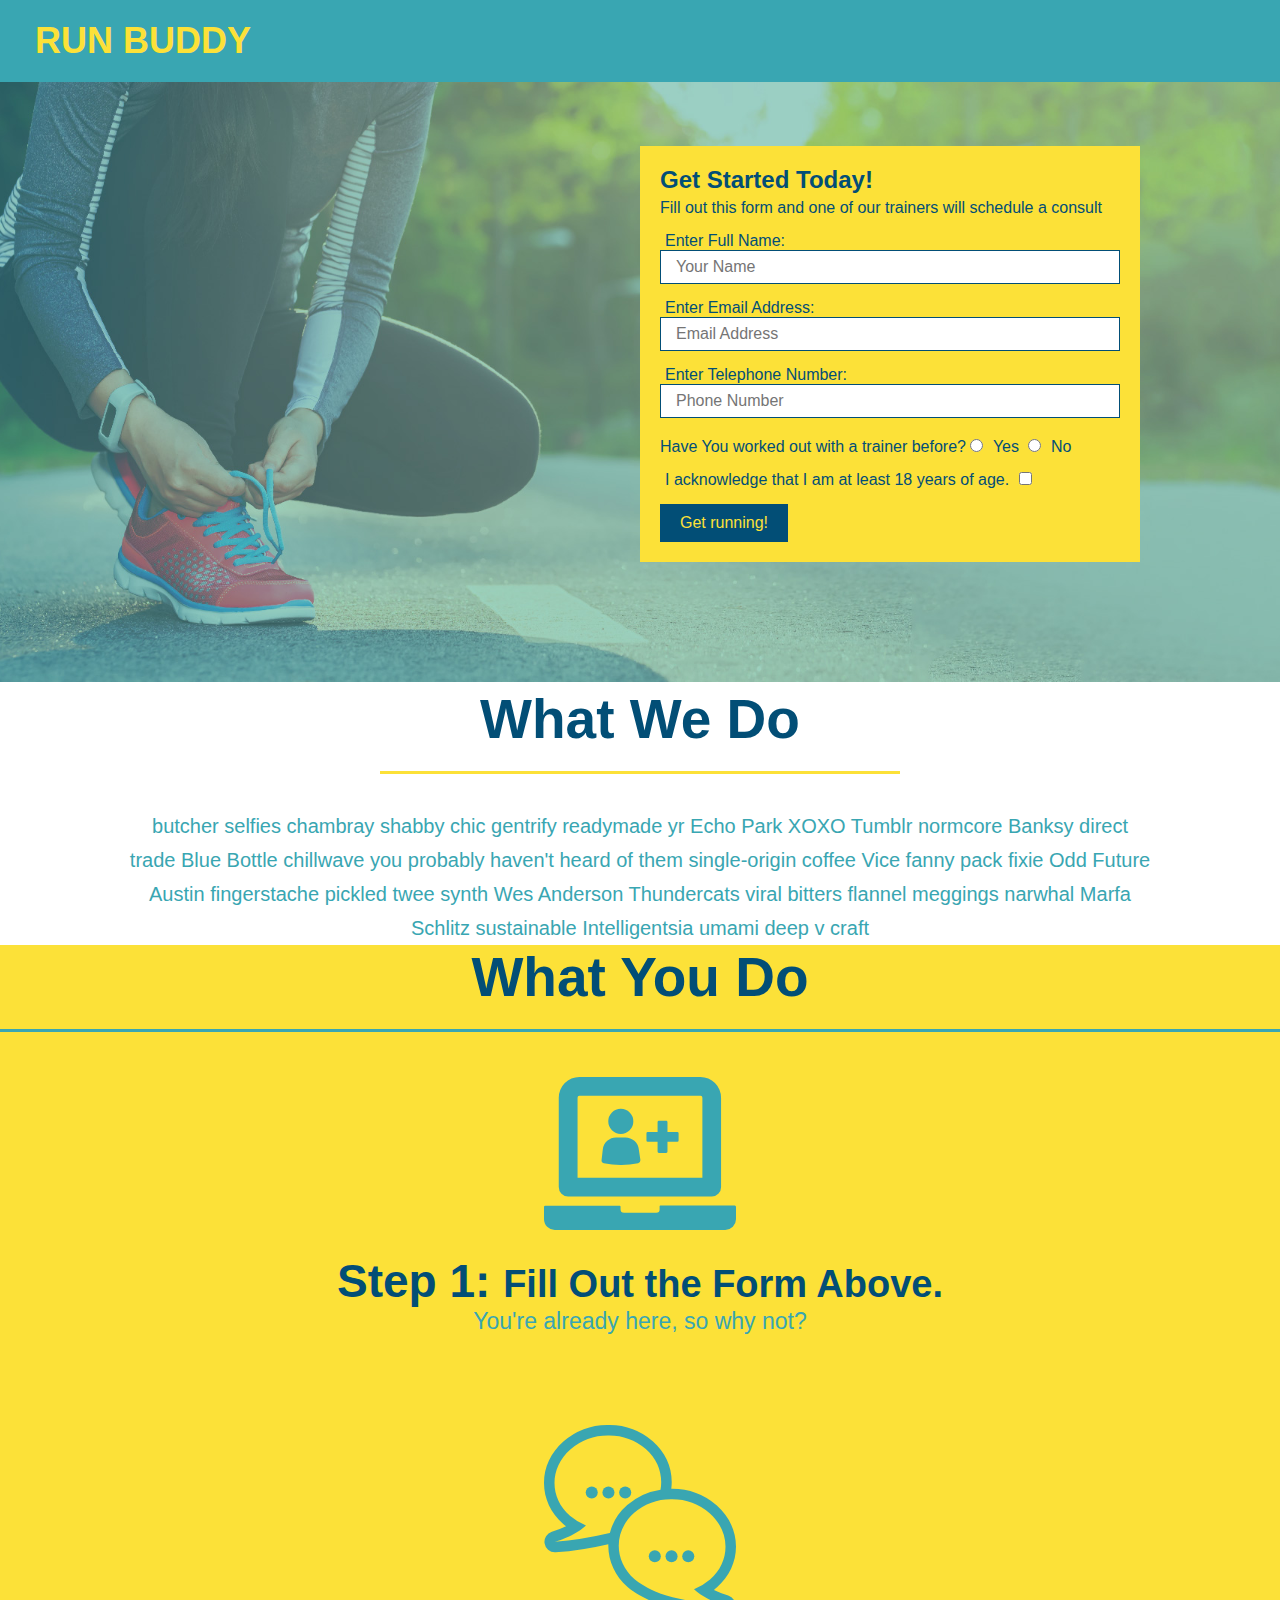
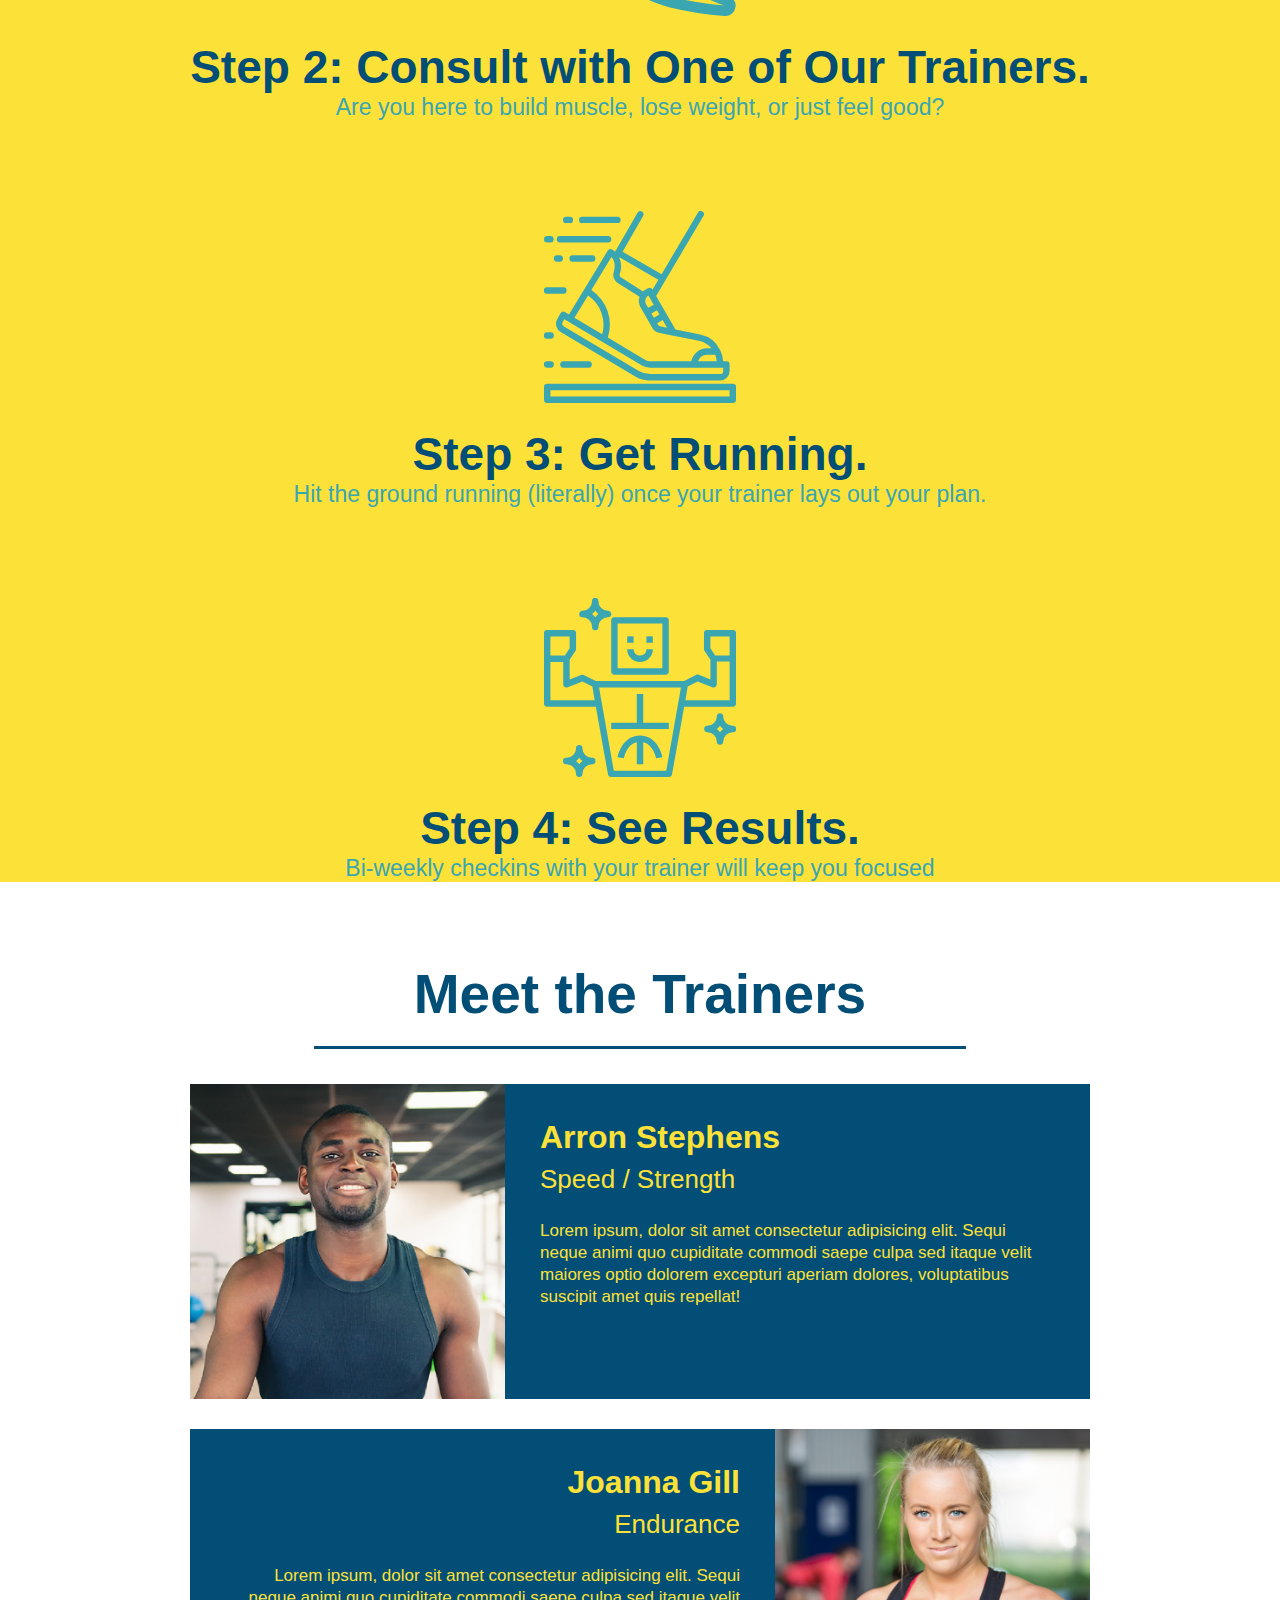
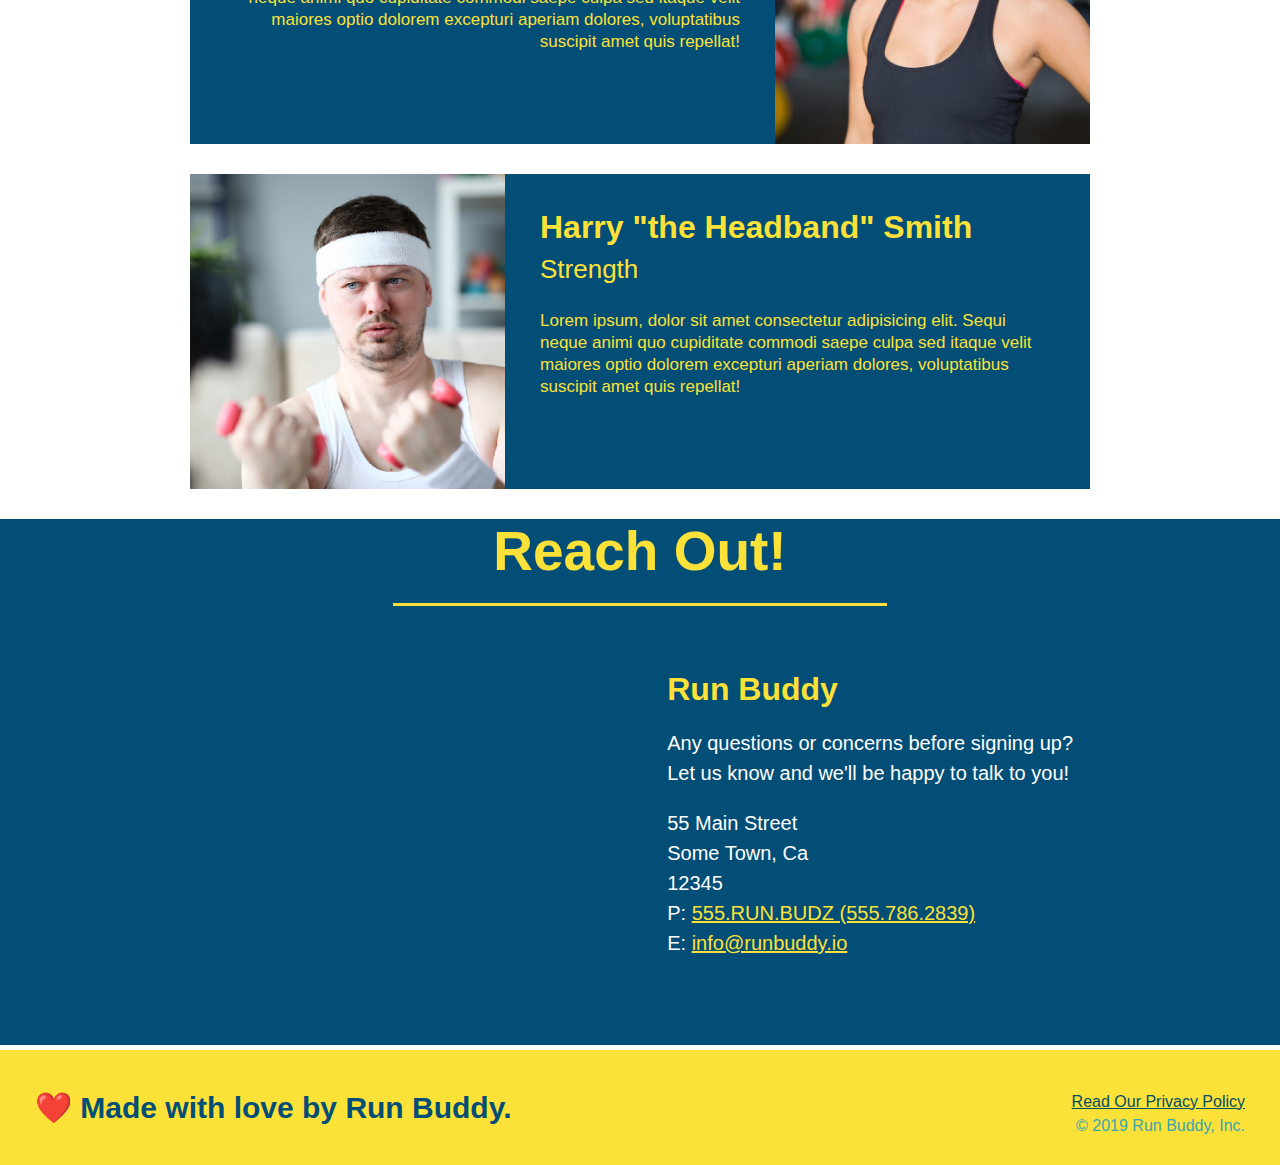
<file: index.html>
<!DOCTYPE html>
<html lang="en">
  <head>
    <meta charset="UTF-8" />
    <link rel="stylesheet" href="assets/css/style.css" />
    <title>Run Buddy</title>
  </head>
  <body>
    <header>
      <h1><a href="/">RUN BUDDY</a></h1>
      <nav>
        <ul>
          <li>
            <!-- Anchor element -->
            <a href="#what-we-do">What We Do</a>
          </li>
          <li>
            <a href="#what-you-do">What You Do</a>
          </li>
          <li>
            <a href="#your-trainers">Meet Our Trainers</a>
          </li>
          <li>
            <a href="#reach-out">Reach Out</a>
          </li>
        </ul>
      </nav>
    </header>

    <!-- hero/jumbotron -->
    <section class="hero">
      <!-- Building the Hero with signup form container-->
      <div class="hero-form">
        <h3>Get Started Today!</h3>
        <p>
          Fill out this form and one of our trainers will schedule a consult
        </p>
        <!--adding the form-->
        <form>
          <label for="name">Enter Full Name:</label>
          <input
            type="text"
            placeholder="Your Name"
            name="name"
            id="name"
            class="form-input"
          />
          <label for="email">Enter Email Address:</label>
          <input
            type="email"
            placeholder="Email Address"
            name="email"
            id="email"
            class="form-input"
          />
          <label for="phone">Enter Telephone Number:</label>
          <input
            type="tel"
            placeholder="Phone Number"
            name="phone"
            id="phone"
            class="form-input"
          />
          <!--Creating yes no button to check for user input-->
          <p>
            Have You worked out with a trainer before?
            <input type="radio" name="trainer-confirm" id="trainer-yes" />
            <label for="trainer-yes">Yes</label>
            <input type="radio" name="trainer-confirm" id="trainer-no" />
            <label for="trainer-no">No</label>
          </p>
          <!--Adding button to make sure user is 18-->
          <p>
            <label for="checkbox">
              I acknowledge that I am at least 18 years of age.
            </label>
            <input type="checkbox" name="age-confirm" id="checkbox" />
          </p>
          <button type="submit">Get running!</button>
        </form>
      </div>
    </section>

    <main class="content">
      <section id="what-we-do" class="intro">
   
        <h2>What We Do</h2>
        <p>
            butcher selfies chambray shabby chic gentrify readymade yr Echo Park XOXO Tumblr normcore Banksy direct trade Blue Bottle chillwave you probably haven't heard of them single-origin coffee Vice fanny pack fixie Odd Future Austin fingerstache pickled twee synth Wes Anderson Thundercats viral bitters flannel meggings narwhal Marfa Schlitz sustainable Intelligentsia umami deep v craft
          </p>
      </section>
      <section id="what-you-do" class="steps">
        <h2>What You Do</h2>
        <div>
             <!-- insert this img element -->
            <img src="./assets/images/step-1.svg" alt="" />
            <h3>Step 1: <span>Fill Out the Form Above.</span></h3>
                <p>You're already here, so why not?</p>
          </div>
        
          <div>
            <img src="./assets/images/step-2.svg" alt="" />
            <h3>Step 2: Consult with One of Our Trainers.</h3>
            <p>Are you here to build muscle, lose weight, or just feel good?</p>
          </div>
        
          <div>
            <img src="./assets/images/step-3.svg" alt="" />
            <h3>Step 3: Get Running.</h3>
            <p>Hit the ground running (literally) once your trainer lays out your plan.</p>
          </div>
        
          <div>
            <img src="./assets/images/step-4.svg" alt="" />
            <h3>Step 4: See Results.</h3>
            <p>Bi-weekly checkins with your trainer will keep you focused</p>
          </div>
      </section>
  
        <section id="your-trainers" class="trainers">
          <h2 class="section-title primary-border">Meet the Trainers</h2>
       
        <article class="trainer">
          <img src="./assets/images/trainer-1.jpg" alt="Arron Stephens in his workout clothes, ready to pump iron" />
          <div class="trainer-bio text-left">
            <h3>Arron Stephens</h3>
            <h4>Speed / Strength</h4>
            <p>
              Lorem ipsum, dolor sit amet consectetur adipisicing elit. Sequi neque animi quo cupiditate commodi saepe culpa sed
              itaque velit maiores optio dolorem excepturi aperiam dolores, voluptatibus suscipit amet quis repellat!
            </p>
          </div>
        </article>

        <article class="trainer">
          <div class="trainer-bio text-right">
            <h3>Joanna Gill</h3>
            <h4>Endurance</h4>
            <p>
              Lorem ipsum, dolor sit amet consectetur adipisicing elit. Sequi neque animi quo cupiditate commodi saepe culpa sed
              itaque velit maiores optio dolorem excepturi aperiam dolores, voluptatibus suscipit amet quis repellat!
            </p>
          </div>
          <img src="./assets/images/trainer-2.jpg" alt="Joanna Gill cooling off after a workout" />
        </article>
        
        <!-- third trainer bio -->
        <article class="trainer">
          <img src="./assets/images/trainer-3.jpg" alt="Harry Smith wearing a headband and lifting comically small pink weights" />
          <div class="trainer-bio text-left">
            <h3>Harry "the Headband" Smith</h3>
            <h4>Strength</h4>
            <p>
              Lorem ipsum, dolor sit amet consectetur adipisicing elit. Sequi neque animi quo cupiditate commodi saepe culpa sed
              itaque velit maiores optio dolorem excepturi aperiam dolores, voluptatibus suscipit amet quis repellat!
            </p>
          </div>
        </article>
     
      </section>
      <section id="reach-out" class="contact">
     
        <h2 class="section-title secondary-border">Reach Out!</h2>
        <div class="contact-info">
          <iframe
          src="https://www.google.com/maps/embed?pb=!1m14!1m12!1m3!1d12182.30520634488!2d-74.0652613!3d40.2407219!2m3!1f0!2f0!3f0!3m2!1i1024!2i768!4f13.1!5e0!3m2!1sen!2sus!4v1561060983193!5m2!1sen!2sus"
          frameborder="0"
          height="400"
          width="400"
          style="border:0"
          allowfullscreen
        >
        </iframe>
       
        <div>
          <h3>Run Buddy</h3>
          <p>
            Any questions or concerns before signing up?
            <br />
            Let us know and we'll be happy to talk to you!
          </p>
          <address>
            55 Main Street <br/>
            Some Town, Ca <br/>
            12345<br />
            P: <a href="tel:5557862839">555.RUN.BUDZ (555.786.2839)</a><br/>
            E: <a href="mailto:info@runbuddy.io">info@runbuddy.io</a>
          </address>
        </div>
      </div>
      </section>
    </main>

    <!-- footer -->
    <footer>
      <h2>❤️ Made with love by Run Buddy.</h2>
      <div>
        <a href="privacy-policy.html">Read Our Privacy Policy</a><br />
        &copy; 2019 Run Buddy, Inc.
      </div>
    </footer>
  </body>
</html>
</file>
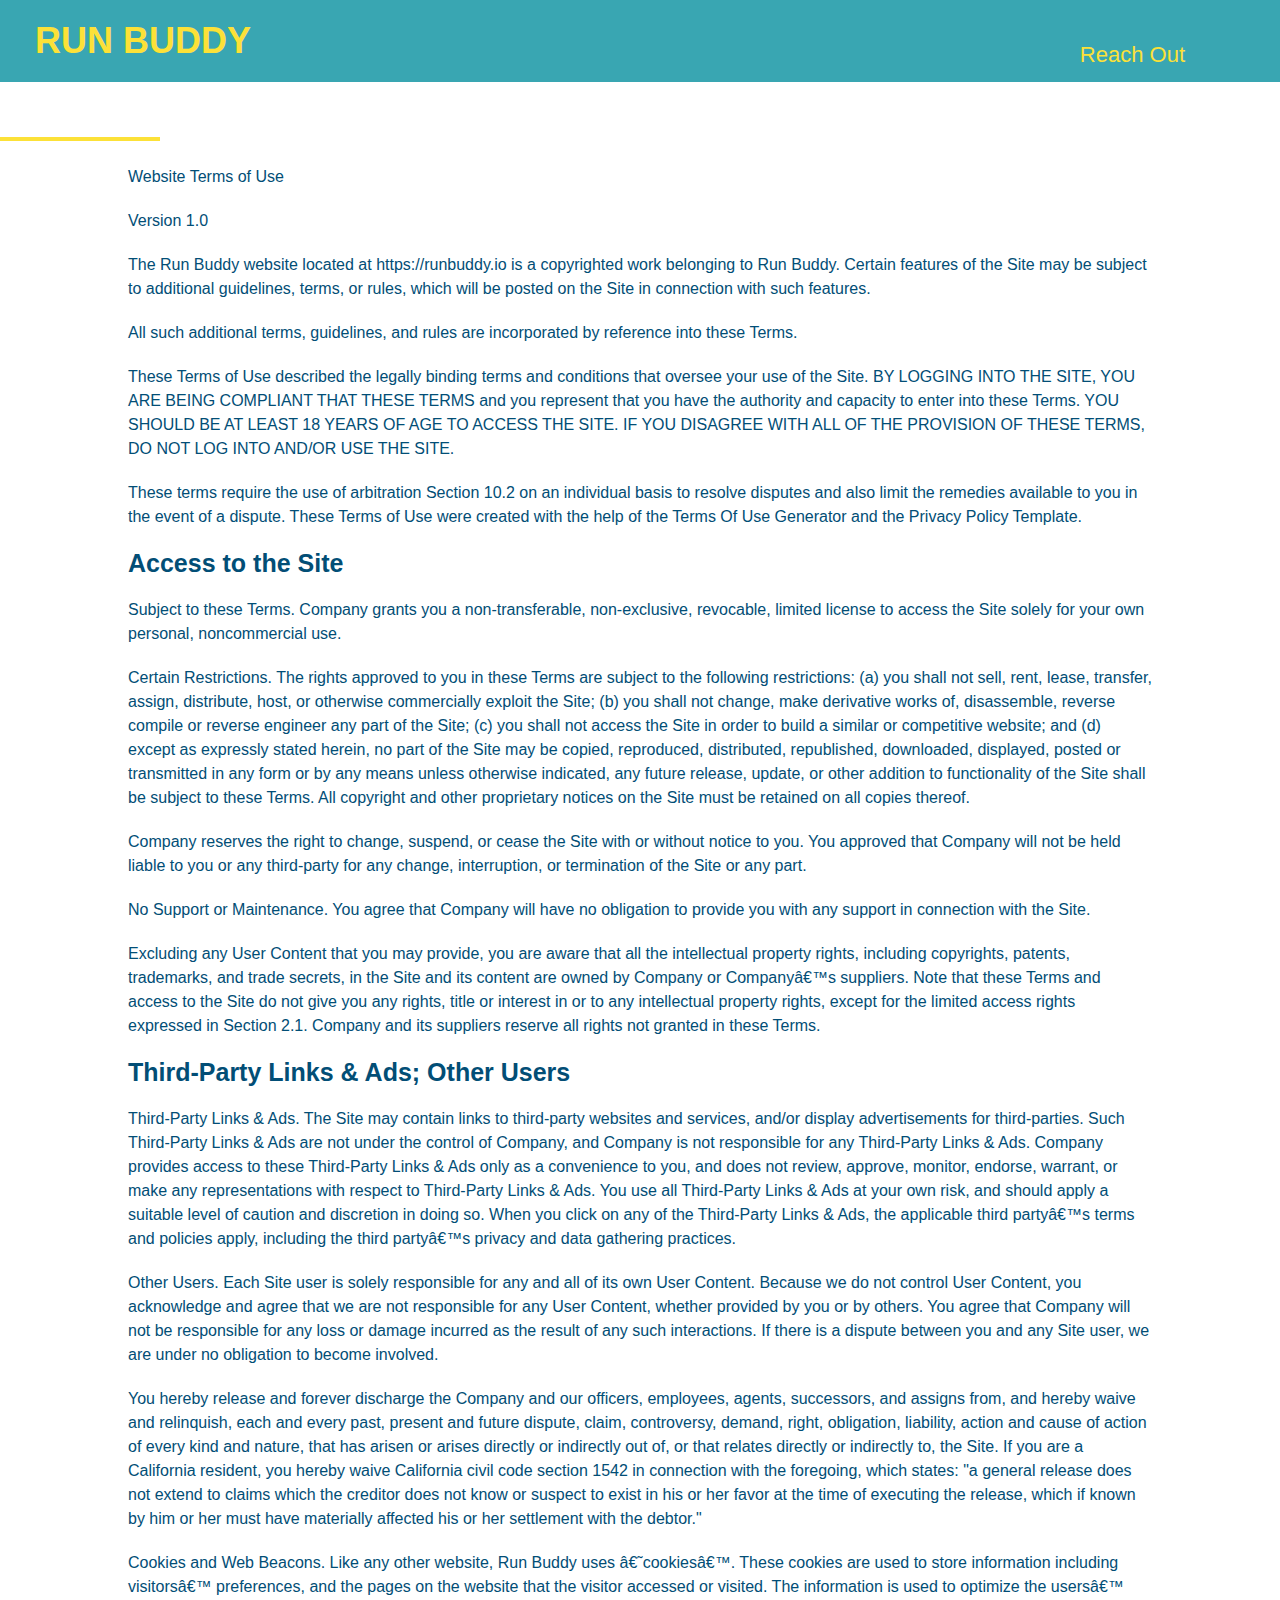
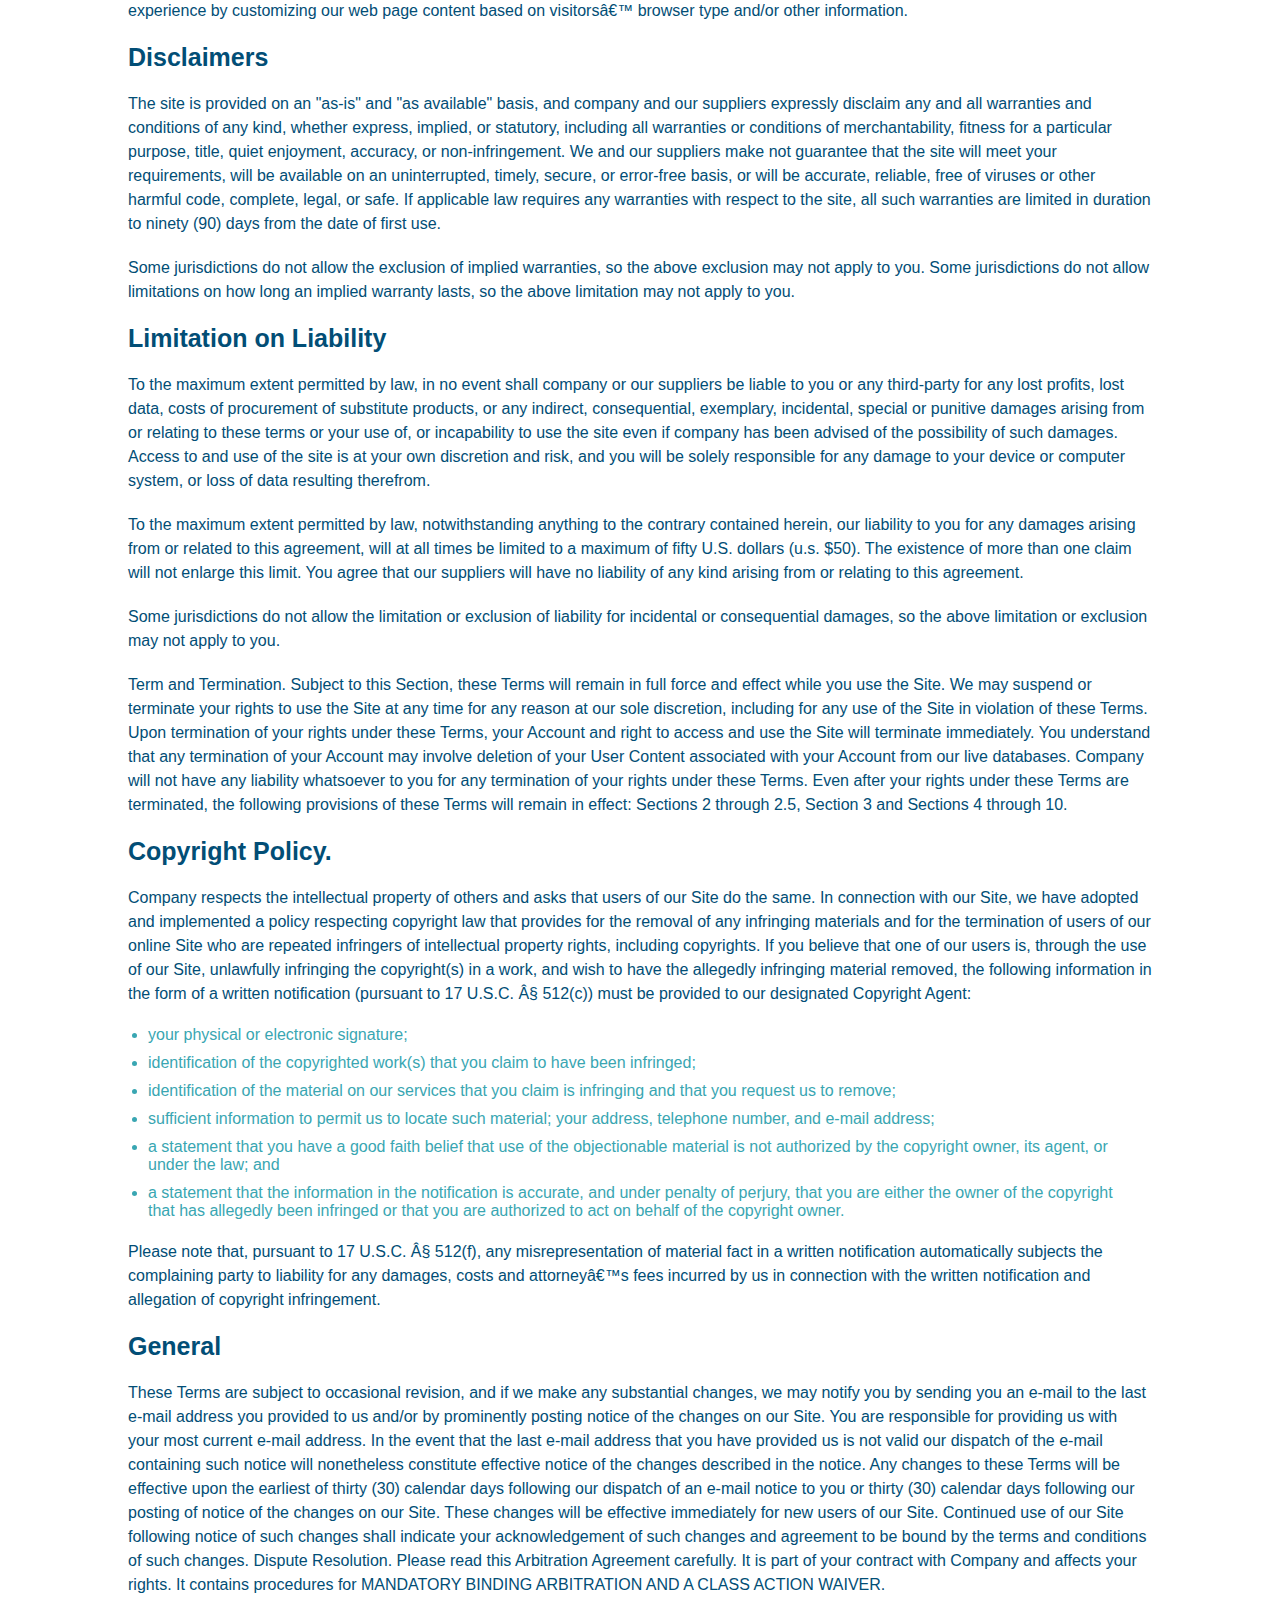
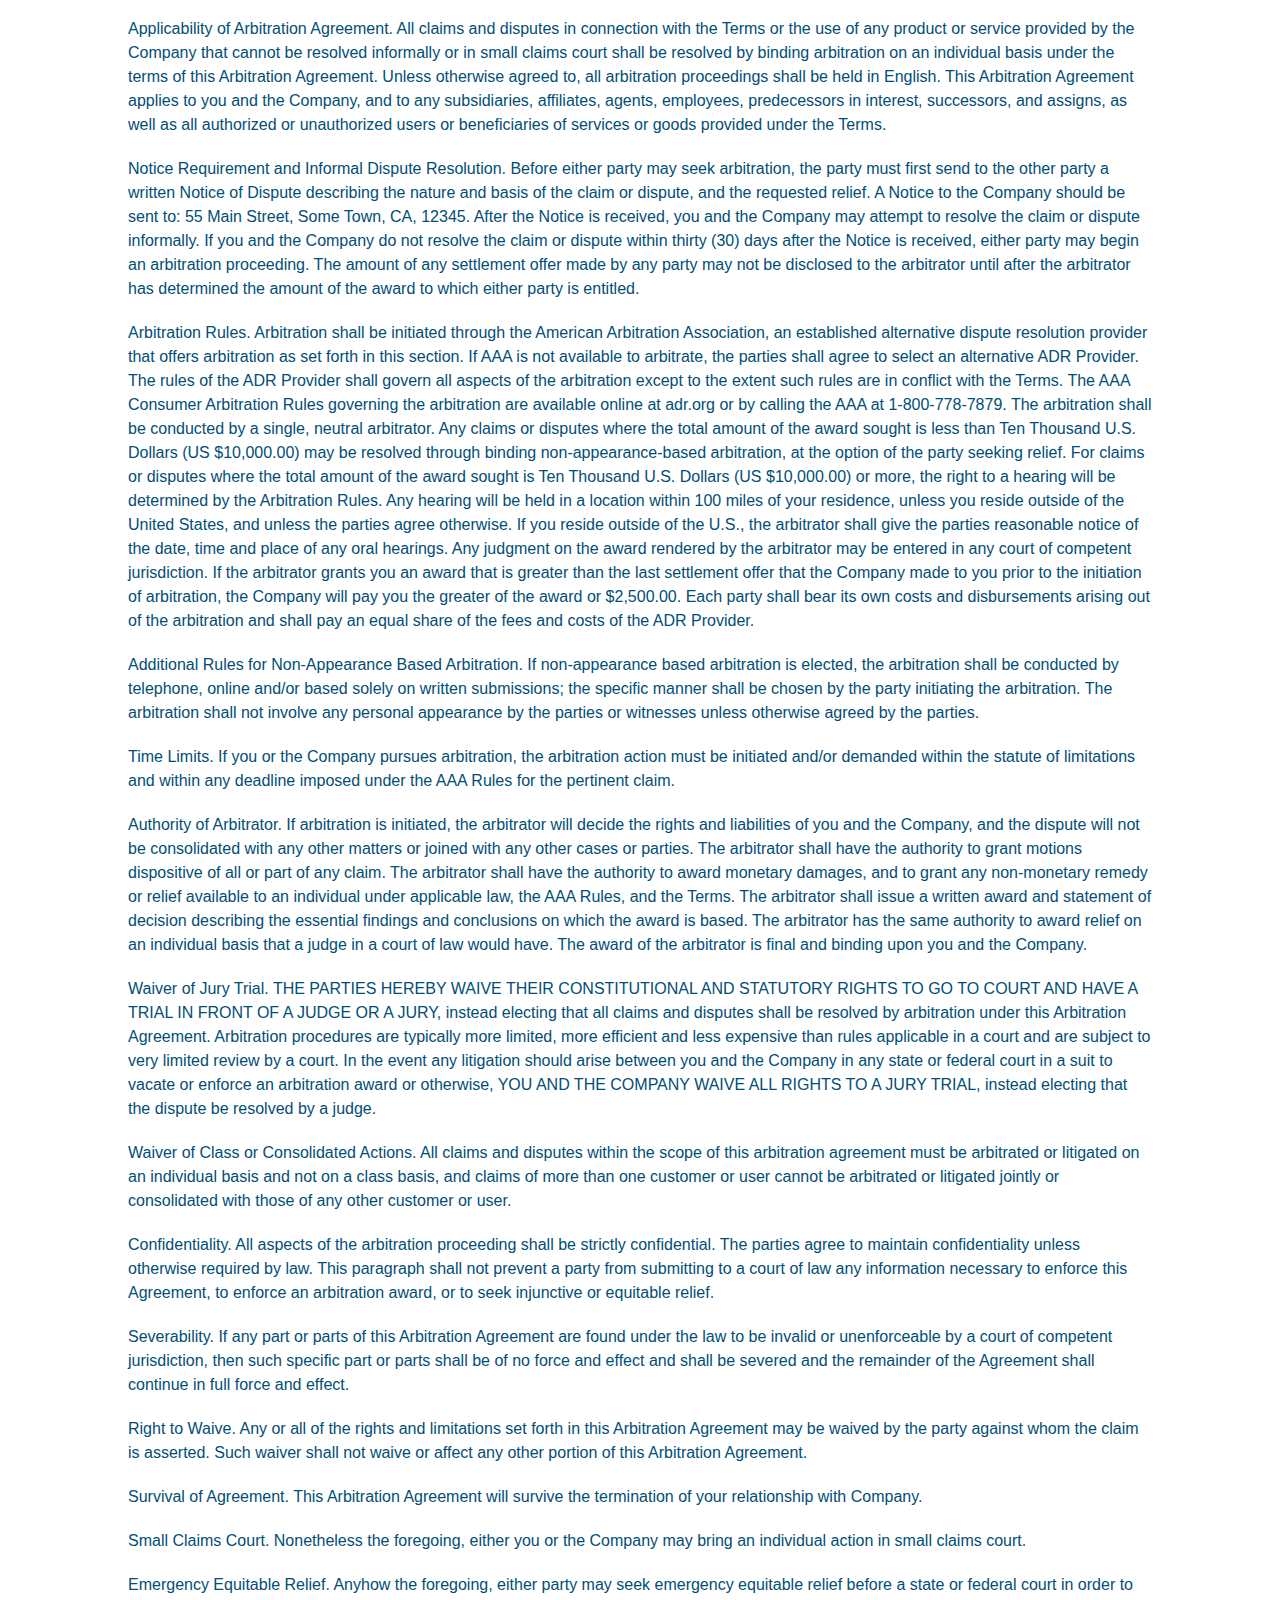
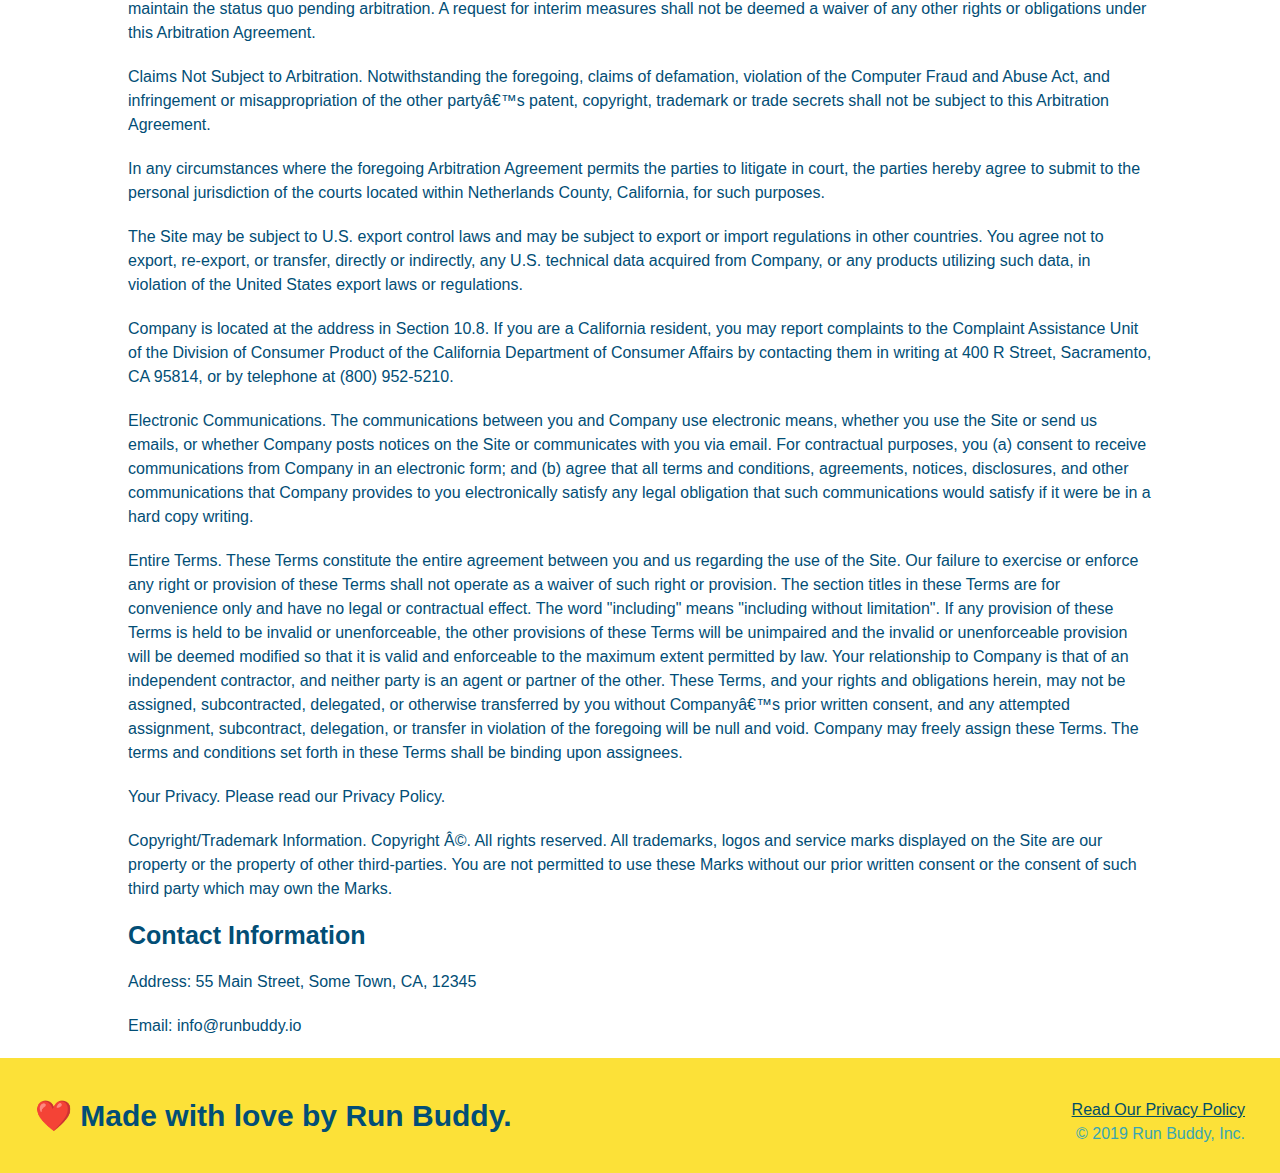
<file: privacy-policy.html>
<!DOCTYPE html>
<html lang="en">
  <head>
    <meta charset="UTF-8" />
    <link rel="stylesheet" href="./assets/css/style.css" /> 
    <link rel="stylesheet" href="./assets/css/secondary-styles.css">  
    <title>Privacy Policy - Run Buddy</title>
  </head>
  <body>
    <header>
        <h1><a href="/">RUN BUDDY</a></h1>
        <nav>
          <ul>
            <li>
              <a href="#reach-out">Reach Out</a>
            </li>
          </ul>
        </nav>
      </header>
      <div class="hero hero-secondary"></div>
        <h2 class="page-title">
        </h2>
    
      <article class="secondary-content">
          
      <p>
        Website Terms of Use
      </p>

      <p>
        Version 1.0
      </p>

      <p>
        The Run Buddy website located at https://runbuddy.io is a copyrighted work belonging to Run Buddy. Certain
        features of the Site may be subject to additional guidelines, terms, or rules, which will be posted on the Site
        in connection with such features.
      </p>

      <p>
        All such additional terms, guidelines, and rules are incorporated by reference into these Terms.
      </p>

      <p>
        These Terms of Use described the legally binding terms and conditions that oversee your use of the Site. BY
        LOGGING INTO THE SITE, YOU ARE BEING COMPLIANT THAT THESE TERMS and you represent that you have the authority
        and capacity to enter into these Terms. YOU SHOULD BE AT LEAST 18 YEARS OF AGE TO ACCESS THE SITE. IF YOU
        DISAGREE WITH ALL OF THE PROVISION OF THESE TERMS, DO NOT LOG INTO AND/OR USE THE SITE.
      </p>

      <p>
        These terms require the use of arbitration Section 10.2 on an individual basis to resolve disputes and also
        limit the remedies available to you in the event of a dispute. These Terms of Use were created with the help of
        the Terms Of Use Generator and the Privacy Policy Template.
      </p>

      <h3>
        Access to the Site
      </h3>

      <p>
        Subject to these Terms. Company grants you a non-transferable, non-exclusive, revocable, limited license to
        access the Site solely for your own personal, noncommercial use.
      </p>

      <p>
        Certain Restrictions. The rights approved to you in these Terms are subject to the following restrictions: (a)
        you shall not sell, rent, lease, transfer, assign, distribute, host, or otherwise commercially exploit the Site;
        (b) you shall not change, make derivative works of, disassemble, reverse compile or reverse engineer any part of
        the Site; (c) you shall not access the Site in order to build a similar or competitive website; and (d) except
        as expressly stated herein, no part of the Site may be copied, reproduced, distributed, republished, downloaded,
        displayed, posted or transmitted in any form or by any means unless otherwise indicated, any future release,
        update, or other addition to functionality of the Site shall be subject to these Terms. All copyright and other
        proprietary notices on the Site must be retained on all copies thereof.
      </p>

      <p>
        Company reserves the right to change, suspend, or cease the Site with or without notice to you. You approved
        that Company will not be held liable to you or any third-party for any change, interruption, or termination of
        the Site or any part.
      </p>

      <p>
        No Support or Maintenance. You agree that Company will have no obligation to provide you with any support in
        connection with the Site.
      </p>

      <p>
        Excluding any User Content that you may provide, you are aware that all the intellectual property rights,
        including copyrights, patents, trademarks, and trade secrets, in the Site and its content are owned by Company
        or Companyâ€™s suppliers. Note that these Terms and access to the Site do not give you any rights, title or
        interest in or to any intellectual property rights, except for the limited access rights expressed in Section
        2.1. Company and its suppliers reserve all rights not granted in these Terms.
      </p>

      <h3>
        Third-Party Links & Ads; Other Users
      </h3>

      <p>
        Third-Party Links & Ads. The Site may contain links to third-party websites and services, and/or display
        advertisements for third-parties. Such Third-Party Links & Ads are not under the control of Company, and Company
        is not responsible for any Third-Party Links & Ads. Company provides access to these Third-Party Links & Ads
        only as a convenience to you, and does not review, approve, monitor, endorse, warrant, or make any
        representations with respect to Third-Party Links & Ads. You use all Third-Party Links & Ads at your own risk,
        and should apply a suitable level of caution and discretion in doing so. When you click on any of the
        Third-Party Links & Ads, the applicable third partyâ€™s terms and policies apply, including the third partyâ€™s
        privacy and data gathering practices.
      </p>

      <p>
        Other Users. Each Site user is solely responsible for any and all of its own User Content. Because we do not
        control User Content, you acknowledge and agree that we are not responsible for any User Content, whether
        provided by you or by others. You agree that Company will not be responsible for any loss or damage incurred as
        the result of any such interactions. If there is a dispute between you and any Site user, we are under no
        obligation to become involved.
      </p>

      <p>
        You hereby release and forever discharge the Company and our officers, employees, agents, successors, and
        assigns from, and hereby waive and relinquish, each and every past, present and future dispute, claim,
        controversy, demand, right, obligation, liability, action and cause of action of every kind and nature, that has
        arisen or arises directly or indirectly out of, or that relates directly or indirectly to, the Site. If you are
        a California resident, you hereby waive California civil code section 1542 in connection with the foregoing,
        which states: "a general release does not extend to claims which the creditor does not know or suspect to exist
        in his or her favor at the time of executing the release, which if known by him or her must have materially
        affected his or her settlement with the debtor."
      </p>

      <p>
        Cookies and Web Beacons. Like any other website, Run Buddy uses â€˜cookiesâ€™. These cookies are used to store
        information including visitorsâ€™ preferences, and the pages on the website that the visitor accessed or visited.
        The information is used to optimize the usersâ€™ experience by customizing our web page content based on visitorsâ€™
        browser type and/or other information.
      </p>

      <h3>
        Disclaimers
      </h3>

      <p>
        The site is provided on an "as-is" and "as available" basis, and company and our suppliers expressly disclaim
        any and all warranties and conditions of any kind, whether express, implied, or statutory, including all
        warranties or conditions of merchantability, fitness for a particular purpose, title, quiet enjoyment, accuracy,
        or non-infringement. We and our suppliers make not guarantee that the site will meet your requirements, will be
        available on an uninterrupted, timely, secure, or error-free basis, or will be accurate, reliable, free of
        viruses or other harmful code, complete, legal, or safe. If applicable law requires any warranties with respect
        to the site, all such warranties are limited in duration to ninety (90) days from the date of first use.
      </p>

      <p>
        Some jurisdictions do not allow the exclusion of implied warranties, so the above exclusion may not apply to
        you. Some jurisdictions do not allow limitations on how long an implied warranty lasts, so the above limitation
        may not apply to you.
      </p>

      <h3>
        Limitation on Liability
      </h3>

      <p>
        To the maximum extent permitted by law, in no event shall company or our suppliers be liable to you or any
        third-party for any lost profits, lost data, costs of procurement of substitute products, or any indirect,
        consequential, exemplary, incidental, special or punitive damages arising from or relating to these terms or
        your use of, or incapability to use the site even if company has been advised of the possibility of such
        damages. Access to and use of the site is at your own discretion and risk, and you will be solely responsible
        for any damage to your device or computer system, or loss of data resulting therefrom.
      </p>

      <p>
        To the maximum extent permitted by law, notwithstanding anything to the contrary contained herein, our liability
        to you for any damages arising from or related to this agreement, will at all times be limited to a maximum of
        fifty U.S. dollars (u.s. $50). The existence of more than one claim will not enlarge this limit. You agree that
        our suppliers will have no liability of any kind arising from or relating to this agreement.
      </p>

      <p>
        Some jurisdictions do not allow the limitation or exclusion of liability for incidental or consequential
        damages, so the above limitation or exclusion may not apply to you.
      </p>

      <p>
        Term and Termination. Subject to this Section, these Terms will remain in full force and effect while you use
        the Site. We may suspend or terminate your rights to use the Site at any time for any reason at our sole
        discretion, including for any use of the Site in violation of these Terms. Upon termination of your rights under
        these Terms, your Account and right to access and use the Site will terminate immediately. You understand that
        any termination of your Account may involve deletion of your User Content associated with your Account from our
        live databases. Company will not have any liability whatsoever to you for any termination of your rights under
        these Terms. Even after your rights under these Terms are terminated, the following provisions of these Terms
        will remain in effect: Sections 2 through 2.5, Section 3 and Sections 4 through 10.
      </p>

      <h3>
        Copyright Policy.
      </h3>

      <p>
        Company respects the intellectual property of others and asks that users of our Site do the same. In connection
        with our Site, we have adopted and implemented a policy respecting copyright law that provides for the removal
        of any infringing materials and for the termination of users of our online Site who are repeated infringers of
        intellectual property rights, including copyrights. If you believe that one of our users is, through the use of
        our Site, unlawfully infringing the copyright(s) in a work, and wish to have the allegedly infringing material
        removed, the following information in the form of a written notification (pursuant to 17 U.S.C. Â§ 512(c)) must
        be provided to our designated Copyright Agent:
      </p>

      <ul>
        <li>
          your physical or electronic signature;
        </li>
        <li>
          identification of the copyrighted work(s) that you claim to have been infringed;
        </li>
        <li>
          identification of the material on our services that you claim is infringing and that you request us to remove;
        </li>
        <li>
          sufficient information to permit us to locate such material; your address, telephone number, and e-mail
          address;
        </li>
        <li>
          a statement that you have a good faith belief that use of the objectionable material is not authorized by the
          copyright owner, its agent, or under the law; and
        </li>
        <li>
          a statement that the information in the notification is accurate, and under penalty of perjury, that you are
          either the owner of the copyright that has allegedly been infringed or that you are authorized to act on
          behalf of the copyright owner.
        </li>
      </ul>

      <p>
        Please note that, pursuant to 17 U.S.C. Â§ 512(f), any misrepresentation of material fact in a written
        notification automatically subjects the complaining party to liability for any damages, costs and attorneyâ€™s
        fees incurred by us in connection with the written notification and allegation of copyright infringement.
      </p>

      <h3>
        General
      </h3>

      <p>
        These Terms are subject to occasional revision, and if we make any substantial changes, we may notify you by
        sending you an e-mail to the last e-mail address you provided to us and/or by prominently posting notice of the
        changes on our Site. You are responsible for providing us with your most current e-mail address. In the event
        that the last e-mail address that you have provided us is not valid our dispatch of the e-mail containing such
        notice will nonetheless constitute effective notice of the changes described in the notice. Any changes to these
        Terms will be effective upon the earliest of thirty (30) calendar days following our dispatch of an e-mail
        notice to you or thirty (30) calendar days following our posting of notice of the changes on our Site. These
        changes will be effective immediately for new users of our Site. Continued use of our Site following notice of
        such changes shall indicate your acknowledgement of such changes and agreement to be bound by the terms and
        conditions of such changes. Dispute Resolution. Please read this Arbitration Agreement carefully. It is part of
        your contract with Company and affects your rights. It contains procedures for MANDATORY BINDING ARBITRATION AND
        A CLASS ACTION WAIVER.
      </p>

      <p>
        Applicability of Arbitration Agreement. All claims and disputes in connection with the Terms or the use of any
        product or service provided by the Company that cannot be resolved informally or in small claims court shall be
        resolved by binding arbitration on an individual basis under the terms of this Arbitration Agreement. Unless
        otherwise agreed to, all arbitration proceedings shall be held in English. This Arbitration Agreement applies to
        you and the Company, and to any subsidiaries, affiliates, agents, employees, predecessors in interest,
        successors, and assigns, as well as all authorized or unauthorized users or beneficiaries of services or goods
        provided under the Terms.
      </p>

      <p>
        Notice Requirement and Informal Dispute Resolution. Before either party may seek arbitration, the party must
        first send to the other party a written Notice of Dispute describing the nature and basis of the claim or
        dispute, and the requested relief. A Notice to the Company should be sent to: 55 Main Street, Some Town, CA,
        12345. After the Notice is received, you and the Company may attempt to resolve the claim or dispute informally.
        If you and the Company do not resolve the claim or dispute within thirty (30) days after the Notice is received,
        either party may begin an arbitration proceeding. The amount of any settlement offer made by any party may not
        be disclosed to the arbitrator until after the arbitrator has determined the amount of the award to which either
        party is entitled.
      </p>

      <p>
        Arbitration Rules. Arbitration shall be initiated through the American Arbitration Association, an established
        alternative dispute resolution provider that offers arbitration as set forth in this section. If AAA is not
        available to arbitrate, the parties shall agree to select an alternative ADR Provider. The rules of the ADR
        Provider shall govern all aspects of the arbitration except to the extent such rules are in conflict with the
        Terms. The AAA Consumer Arbitration Rules governing the arbitration are available online at adr.org or by
        calling the AAA at 1-800-778-7879. The arbitration shall be conducted by a single, neutral arbitrator. Any
        claims or disputes where the total amount of the award sought is less than Ten Thousand U.S. Dollars (US
        $10,000.00) may be resolved through binding non-appearance-based arbitration, at the option of the party seeking
        relief. For claims or disputes where the total amount of the award sought is Ten Thousand U.S. Dollars (US
        $10,000.00) or more, the right to a hearing will be determined by the Arbitration Rules. Any hearing will be
        held in a location within 100 miles of your residence, unless you reside outside of the United States, and
        unless the parties agree otherwise. If you reside outside of the U.S., the arbitrator shall give the parties
        reasonable notice of the date, time and place of any oral hearings. Any judgment on the award rendered by the
        arbitrator may be entered in any court of competent jurisdiction. If the arbitrator grants you an award that is
        greater than the last settlement offer that the Company made to you prior to the initiation of arbitration, the
        Company will pay you the greater of the award or $2,500.00. Each party shall bear its own costs and
        disbursements arising out of the arbitration and shall pay an equal share of the fees and costs of the ADR
        Provider.
      </p>

      <p>
        Additional Rules for Non-Appearance Based Arbitration. If non-appearance based arbitration is elected, the
        arbitration shall be conducted by telephone, online and/or based solely on written submissions; the specific
        manner shall be chosen by the party initiating the arbitration. The arbitration shall not involve any personal
        appearance by the parties or witnesses unless otherwise agreed by the parties.
      </p>

      <p>
        Time Limits. If you or the Company pursues arbitration, the arbitration action must be initiated and/or demanded
        within the statute of limitations and within any deadline imposed under the AAA Rules for the pertinent claim.
      </p>

      <p>
        Authority of Arbitrator. If arbitration is initiated, the arbitrator will decide the rights and liabilities of
        you and the Company, and the dispute will not be consolidated with any other matters or joined with any other
        cases or parties. The arbitrator shall have the authority to grant motions dispositive of all or part of any
        claim. The arbitrator shall have the authority to award monetary damages, and to grant any non-monetary remedy
        or relief available to an individual under applicable law, the AAA Rules, and the Terms. The arbitrator shall
        issue a written award and statement of decision describing the essential findings and conclusions on which the
        award is based. The arbitrator has the same authority to award relief on an individual basis that a judge in a
        court of law would have. The award of the arbitrator is final and binding upon you and the Company.
      </p>

      <p>
        Waiver of Jury Trial. THE PARTIES HEREBY WAIVE THEIR CONSTITUTIONAL AND STATUTORY RIGHTS TO GO TO COURT AND HAVE
        A TRIAL IN FRONT OF A JUDGE OR A JURY, instead electing that all claims and disputes shall be resolved by
        arbitration under this Arbitration Agreement. Arbitration procedures are typically more limited, more efficient
        and less expensive than rules applicable in a court and are subject to very limited review by a court. In the
        event any litigation should arise between you and the Company in any state or federal court in a suit to vacate
        or enforce an arbitration award or otherwise, YOU AND THE COMPANY WAIVE ALL RIGHTS TO A JURY TRIAL, instead
        electing that the dispute be resolved by a judge.
      </p>

      <p>
        Waiver of Class or Consolidated Actions. All claims and disputes within the scope of this arbitration agreement
        must be arbitrated or litigated on an individual basis and not on a class basis, and claims of more than one
        customer or user cannot be arbitrated or litigated jointly or consolidated with those of any other customer or
        user.
      </p>

      <p>
        Confidentiality. All aspects of the arbitration proceeding shall be strictly confidential. The parties agree to
        maintain confidentiality unless otherwise required by law. This paragraph shall not prevent a party from
        submitting to a court of law any information necessary to enforce this Agreement, to enforce an arbitration
        award, or to seek injunctive or equitable relief.
      </p>

      <p>
        Severability. If any part or parts of this Arbitration Agreement are found under the law to be invalid or
        unenforceable by a court of competent jurisdiction, then such specific part or parts shall be of no force and
        effect and shall be severed and the remainder of the Agreement shall continue in full force and effect.
      </p>

      <p>
        Right to Waive. Any or all of the rights and limitations set forth in this Arbitration Agreement may be waived
        by the party against whom the claim is asserted. Such waiver shall not waive or affect any other portion of this
        Arbitration Agreement.
      </p>

      <p>
        Survival of Agreement. This Arbitration Agreement will survive the termination of your relationship with
        Company.
      </p>

      <p>
        Small Claims Court. Nonetheless the foregoing, either you or the Company may bring an individual action in small
        claims court.
      </p>

      <p>
        Emergency Equitable Relief. Anyhow the foregoing, either party may seek emergency equitable relief before a
        state or federal court in order to maintain the status quo pending arbitration. A request for interim measures
        shall not be deemed a waiver of any other rights or obligations under this Arbitration Agreement.
      </p>

      <p>
        Claims Not Subject to Arbitration. Notwithstanding the foregoing, claims of defamation, violation of the
        Computer Fraud and Abuse Act, and infringement or misappropriation of the other partyâ€™s patent, copyright,
        trademark or trade secrets shall not be subject to this Arbitration Agreement.
      </p>

      <p>
        In any circumstances where the foregoing Arbitration Agreement permits the parties to litigate in court, the
        parties hereby agree to submit to the personal jurisdiction of the courts located within Netherlands County,
        California, for such purposes.
      </p>

      <p>
        The Site may be subject to U.S. export control laws and may be subject to export or import regulations in other
        countries. You agree not to export, re-export, or transfer, directly or indirectly, any U.S. technical data
        acquired from Company, or any products utilizing such data, in violation of the United States export laws or
        regulations.
      </p>

      <p>
        Company is located at the address in Section 10.8. If you are a California resident, you may report complaints
        to the Complaint Assistance Unit of the Division of Consumer Product of the California Department of Consumer
        Affairs by contacting them in writing at 400 R Street, Sacramento, CA 95814, or by telephone at (800) 952-5210.
      </p>

      <p>
        Electronic Communications. The communications between you and Company use electronic means, whether you use the
        Site or send us emails, or whether Company posts notices on the Site or communicates with you via email. For
        contractual purposes, you (a) consent to receive communications from Company in an electronic form; and (b)
        agree that all terms and conditions, agreements, notices, disclosures, and other communications that Company
        provides to you electronically satisfy any legal obligation that such communications would satisfy if it were be
        in a hard copy writing.
      </p>

      <p>
        Entire Terms. These Terms constitute the entire agreement between you and us regarding the use of the Site. Our
        failure to exercise or enforce any right or provision of these Terms shall not operate as a waiver of such right
        or provision. The section titles in these Terms are for convenience only and have no legal or contractual
        effect. The word "including" means "including without limitation". If any provision of these Terms is held to be
        invalid or unenforceable, the other provisions of these Terms will be unimpaired and the invalid or
        unenforceable provision will be deemed modified so that it is valid and enforceable to the maximum extent
        permitted by law. Your relationship to Company is that of an independent contractor, and neither party is an
        agent or partner of the other. These Terms, and your rights and obligations herein, may not be assigned,
        subcontracted, delegated, or otherwise transferred by you without Companyâ€™s prior written consent, and any
        attempted assignment, subcontract, delegation, or transfer in violation of the foregoing will be null and void.
        Company may freely assign these Terms. The terms and conditions set forth in these Terms shall be binding upon
        assignees.
      </p>

      <p>
        Your Privacy. Please read our Privacy Policy.
      </p>

      <p>
        Copyright/Trademark Information. Copyright Â©. All rights reserved. All trademarks, logos and service marks
        displayed on the Site are our property or the property of other third-parties. You are not permitted to use
        these Marks without our prior written consent or the consent of such third party which may own the Marks.
      </p>

      <h3>
        Contact Information
      </h3>

      <p>
        Address: 55 Main Street, Some Town, CA, 12345
      </p>

      <p>
        Email: info@runbuddy.io
      </p>

      </article>
  </body> </div>
      <footer>
        <h2>❤️ Made with love by Run Buddy.</h2>
        <div>
          <a href="#">Read Our Privacy Policy</a><br />
          &copy; 2019 Run Buddy, Inc.
        </div>
      </footer>
  </body>
</html>
</file>
<file: assets/css/style.css>
* {
    box-sizing: border-box;
    padding: 0;
    margin: 0px;
}

body {
    /* more on this crazy alphanumerical value in a minute! */
    color: #39a6b2;
    font-family: Helvetica, Arial, sans-serif;
  }

header {  
    padding: 20px 35px;
    background-color: #39a6b2;
  }

header h1 {
    font-weight: bold;
    display: inline;
    font-size: 36px;
    color: #fce138;
    margin: 0;
}

header a {
    text-decoration: none;
    color:#fce138
}

header nav {
    float:right;
    margin: 7px 0;
    padding-top: 15px;
    font-family: 'Gill Sans', 'Gill Sans MT', Calibri, 'Trebuchet MS', sans-serif;
    font-size: 20px;
    display: inline;
}

header nav ul li {
    display: inline;
    margin: 0 30px;
    font-weight: lighter;
    font-size:22px;
    text-decoration: none;
    color: #fce138;
}

header nav ul li a{
    margin: 0 30px;
    font-weight: lighter;
    font-size: 22px;
}

p {
    font-size: 16px;
}



.section-title {
  font-size: 55px;
  color: #024e76;
  margin-bottom: 35px;
  padding: 0 100px 20px 100px;
  display: inline-block;
  border-bottom: 3px solid;
}

.primary-border {
  border-color: #fce138;
}

.secondary-border {
  border-color: #39a6b2;
}

/* Hero Style start here*/
.hero {
    background-image: url("../images/hero-bg.jpg");
    height:600px;
    width: 100%;
    background-size: cover;
    background-position: center;
    position: relative;
}

.hero-form {
    /* shorthand way to include border styling*/
    border-style: solid 3px #024e76;
    background-color:#fce138;
    padding: 20px;
    width: 500px;
    color: #024e76;
    position: absolute;
    bottom: 120px;
    right: 140px;
  }

.hero-form h3 {
    font-size: 24px;
    margin: 0;
  }

.hero-form p {
    margin: 5px 0 15px 0;
  }

.hero-form label {
    margin: 0 5px;
  }

.hero-form button {
    color: #fce138;
    background-color: #024e76;
    border: none;
    padding: 10px 20px;
    font-size: 16px;
  }

.form-input {
  border: 1px solid #024e76;
  display: inline;
  padding: 7px 15px;
  font-size: 16px;
  color: #024e76;
  width: 100%;
  margin-bottom: 15px;
}

.content {
  margin-top: 5px;
  margin-bottom:5px;
}

.intro {
  text-align: center;
}

.intro h2 {
  font-size: 55px;
  color: #024e76;
  margin-bottom: 35px;
  padding: 0 100px 20px 100px;
  border-bottom: 3px solid;
  border-color: #fce138;
  display: inline-block;
}

.intro p {
  line-height: 1.7;
  color: #39a6b2;
  width: 80%;
  font-size: 20px;
  margin: 0 auto;
}

.steps { 
  text-align: center;
  background: #fce138;
}

.steps h2 {
  font-size: 55px;
  color: #024e76;
  margin-bottom: 35px;
  padding: 0 100px 20px 100px;
  border-bottom: 3px solid;
  border-color: #39a6b2;
}

.steps div {
  margin-bottom: 80px;
}

.steps img {
  width: 15%;
  margin: 10px 0;
} 

.steps h3 {
  color: #024e76;
  font-size: 46px;
  margin-top: 10px;
}

.steps p {
  color: #39a6b2;
  font-size: 23px;
}

.steps span {
  font-size: 38px;
}

.trainer {
  width: 900px;
  margin: 0 auto 30px auto;
  background: #024e76;
  color: #fce138;
  overflow: auto
}

.trainers {
  text-align: center;
}

.trainer img {
  width: 35%;
  float: left;
}

.trainer-bio {
  padding: 35px;
  float: left;
  width: 65%;
}

.trainer-bio h3 {
  font-size: 32px;
  margin-bottom: 8px;
}

.trainer-bio h4 {
  font-weight: lighter;
  font-size: 26px;
  margin-bottom: 25px;
}

.trainer-bio p {
  font-size: 17px;
  line-height: 1.3;
}

.text-left {
  text-align: left;
}

.text-right {
  text-align: right;
}

.section-title {
  font-size: 55px;
  display: inline-block;
  padding: 0 100px 20px 100px;
  border-bottom: 3px solid;
  margin-bottom: 35px;
  color: #024e76;
}

/* REACH OUT STYLES START */
.contact {
  text-align: center;
  background: #024e76;
}

.contact h2 {
  color: #fce138;
}

.contact-info iframe {
  width: 400px;
  height: 400px;
}

.contact-info div {
  width: 410px;
  display: inline-block;
  vertical-align: top;
  text-align: left;
  margin: 30px 0 0 60px;
  color: white;
}

.contact-info h3 {
  color: #fce138;
  font-size: 32px;
}

.contact-info p, .contact-info address {
  margin: 20px 0;
  line-height: 1.5;
  font-size: 20px;
  font-style: normal;
}

.contact-info a {
  color: #fce138;
}

/* REACH OUT STYLES END */

.section-title {
  font-size: 55px;
  display: inline-block;
  padding: 0 100px 20px 100px;
  border-bottom: 3px solid;
  margin-bottom: 35px;
  color: #024e76;
}

/* REACH OUT STYLES START */
.contact {
  text-align: center;
  background: #024e76;
}

.contact h2 {
  color: #fce138;
}

.contact-info iframe {
  width: 400px;
  height: 400px;
}

.contact-info div {
  width: 410px;
  display: inline-block;
  vertical-align: top;
  text-align: left;
  margin: 30px 0 0 60px;
  color: white;
}

.contact-info h3 {
  color: #fce138;
  font-size: 32px;
}

.contact-info p, .contact-info address {
  margin: 20px 0;
  line-height: 1.5;
  font-size: 20px;
  font-style: normal;
}

.contact-info a {
  color: #fce138;
}

/* REACH OUT STYLES END */

/* REACH OUT STYLES END */
footer {
    background: #fce138;
    width: 100%;
    padding: 40px 35px;
  }

footer h2 {
    display: inline;
    color: #024e76;
    font-size: 30px;
    margin: 0;
}

footer div {
    float: right;
    line-height: 1.5;
    text-align:right;
}

footer a {
    color:#024e67;
}
</file>
<file: assets/css/secondary-styles.css>
/* homepage hero */
 .hero {
  margin: 20px;
  background-color: white;
  font-size: 20px;
  color: blue;
}

/* secondary page hero */
.hero-secondary {
  margin: 20px;
  background-color: black;
  font-size: 20px;
  color: red;
}

.hero-form label {
  margin: 0 5px;
}


.hero {
    background-position: bottom;
    height: auto;
    text-align: center;
    margin-bottom: 40px;
  }
  
  .page-title {
    color: #fce138;
    display: inline-block;
    border-bottom: 4px solid #fce138;
    padding: 0 80px 15px 80px;
    font-weight: normal;
    font-size: 42px;
    font-style: italic;
  }
  
  .secondary-content {
    width: 80%;
    margin: 0 auto;
    color: #024e76;
  }
  
  .secondary-content h3 {
    font-size: 25px;
    margin: 20px 0;
  }
  
  .secondary-content p {
    font-size: 16px;
    line-height: 1.5;
    margin: 20px 0;
  }
  
  .secondary-content ul {
    margin: 15px 20px;
  }
  
  .secondary-content li {
    color: #39a6b2;
    margin: 10px 0;
  }
</file>
